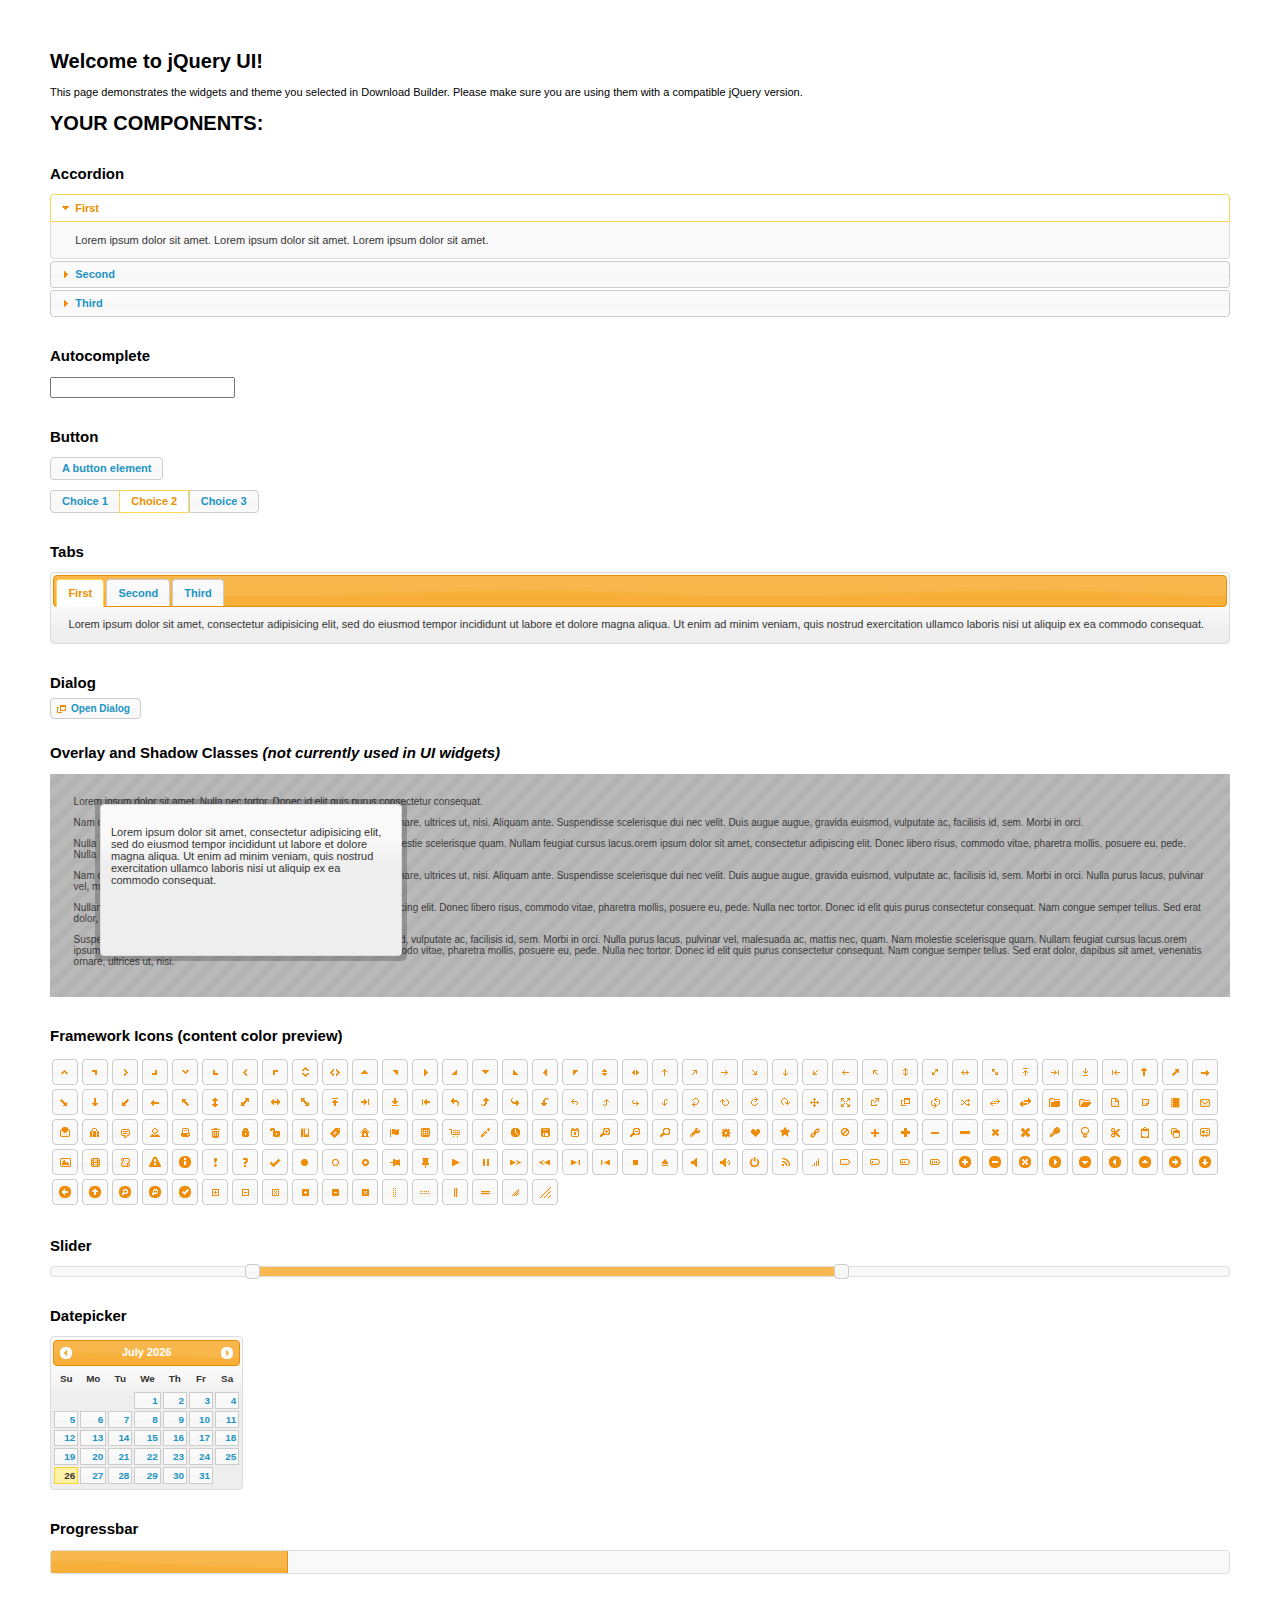
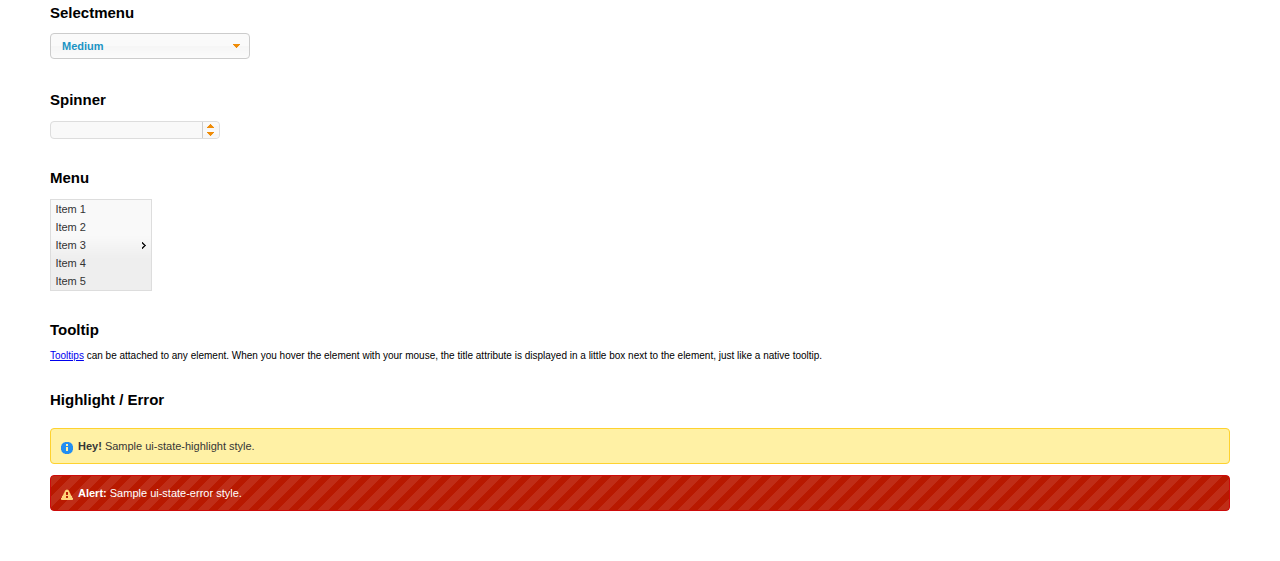
<file: Biodiversity.Web/Scripts/jQueryUI/UI/jquery-ui-1.11.4/index.html>
﻿<!doctype html>
<html lang="us">
<head>
    <meta charset="utf-8">
    <title>jQuery UI Example Page</title>
    <link href="jquery-ui.css" rel="stylesheet">
    <style>
        body {
            font: 62.5% "Trebuchet MS", sans-serif;
            margin: 50px;
        }

        .demoHeaders { margin-top: 2em; }

        #dialog-link {
            padding: .4em 1em .4em 20px;
            position: relative;
            text-decoration: none;
        }

        #dialog-link span.ui-icon {
            left: .2em;
            margin: 0 5px 0 0;
            margin-top: -8px;
            position: absolute;
            top: 50%;
        }

        #icons {
            margin: 0;
            padding: 0;
        }

        #icons li {
            cursor: pointer;
            float: left;
            list-style: none;
            margin: 2px;
            padding: 4px 0;
            position: relative;
        }

        #icons span.ui-icon {
            float: left;
            margin: 0 4px;
        }

        .fakewindowcontain .ui-widget-overlay { position: absolute; }

        select { width: 200px; }
    </style>
</head>
<body>

<h1>Welcome to jQuery UI!</h1>

<div class="ui-widget">
    <p>This page demonstrates the widgets and theme you selected in Download Builder. Please make sure you are using them with a compatible jQuery version.</p>
</div>

<h1>YOUR COMPONENTS:</h1>


<!-- Accordion -->
<h2 class="demoHeaders">Accordion</h2>
<div id="accordion">
    <h3>First</h3>
    <div>Lorem ipsum dolor sit amet. Lorem ipsum dolor sit amet. Lorem ipsum dolor sit amet.</div>
    <h3>Second</h3>
    <div>Phasellus mattis tincidunt nibh.</div>
    <h3>Third</h3>
    <div>Nam dui erat, auctor a, dignissim quis.</div>
</div>


<!-- Autocomplete -->
<h2 class="demoHeaders">Autocomplete</h2>
<div>
    <input id="autocomplete" title="type &quot;a&quot;">
</div>


<!-- Button -->
<h2 class="demoHeaders">Button</h2>
<button id="button">A button element</button>
<form style="margin-top: 1em;">
    <div id="radioset">
        <input type="radio" id="radio1" name="radio"><label for="radio1">Choice 1</label>
        <input type="radio" id="radio2" name="radio" checked="checked"><label for="radio2">Choice 2</label>
        <input type="radio" id="radio3" name="radio"><label for="radio3">Choice 3</label>
    </div>
</form>


<!-- Tabs -->
<h2 class="demoHeaders">Tabs</h2>
<div id="tabs">
    <ul>
        <li>
            <a href="#tabs-1">First</a>
        </li>
        <li>
            <a href="#tabs-2">Second</a>
        </li>
        <li>
            <a href="#tabs-3">Third</a>
        </li>
    </ul>
    <div id="tabs-1">Lorem ipsum dolor sit amet, consectetur adipisicing elit, sed do eiusmod tempor incididunt ut labore et dolore magna aliqua. Ut enim ad minim veniam, quis nostrud exercitation ullamco laboris nisi ut aliquip ex ea commodo consequat.</div>
    <div id="tabs-2">Phasellus mattis tincidunt nibh. Cras orci urna, blandit id, pretium vel, aliquet ornare, felis. Maecenas scelerisque sem non nisl. Fusce sed lorem in enim dictum bibendum.</div>
    <div id="tabs-3">Nam dui erat, auctor a, dignissim quis, sollicitudin eu, felis. Pellentesque nisi urna, interdum eget, sagittis et, consequat vestibulum, lacus. Mauris porttitor ullamcorper augue.</div>
</div>


<!-- Dialog NOTE: Dialog is not generated by UI in this demo so it can be visually styled in themeroller-->
<h2 class="demoHeaders">Dialog</h2>
<p>
    <a href="#" id="dialog-link" class="ui-state-default ui-corner-all"><span class="ui-icon ui-icon-newwin"></span>Open Dialog</a>
</p>

<h2 class="demoHeaders">
    Overlay and Shadow Classes <em>(not currently used in UI widgets)</em>
</h2>
<div style="height: 200px; overflow: hidden; padding: 1% 2%; position: relative; width: 96%;" class="fakewindowcontain">
    <p>Lorem ipsum dolor sit amet, Nulla nec tortor. Donec id elit quis purus consectetur consequat. </p>
    <p>Nam congue semper tellus. Sed erat dolor, dapibus sit amet, venenatis ornare, ultrices ut, nisi. Aliquam ante. Suspendisse scelerisque dui nec velit. Duis augue augue, gravida euismod, vulputate ac, facilisis id, sem. Morbi in orci. </p>
    <p>Nulla purus lacus, pulvinar vel, malesuada ac, mattis nec, quam. Nam molestie scelerisque quam. Nullam feugiat cursus lacus.orem ipsum dolor sit amet, consectetur adipiscing elit. Donec libero risus, commodo vitae, pharetra mollis, posuere eu, pede. Nulla nec tortor. Donec id elit quis purus consectetur consequat. </p>
    <p>Nam congue semper tellus. Sed erat dolor, dapibus sit amet, venenatis ornare, ultrices ut, nisi. Aliquam ante. Suspendisse scelerisque dui nec velit. Duis augue augue, gravida euismod, vulputate ac, facilisis id, sem. Morbi in orci. Nulla purus lacus, pulvinar vel, malesuada ac, mattis nec, quam. Nam molestie scelerisque quam. </p>
    <p>Nullam feugiat cursus lacus.orem ipsum dolor sit amet, consectetur adipiscing elit. Donec libero risus, commodo vitae, pharetra mollis, posuere eu, pede. Nulla nec tortor. Donec id elit quis purus consectetur consequat. Nam congue semper tellus. Sed erat dolor, dapibus sit amet, venenatis ornare, ultrices ut, nisi. Aliquam ante. </p>
    <p>Suspendisse scelerisque dui nec velit. Duis augue augue, gravida euismod, vulputate ac, facilisis id, sem. Morbi in orci. Nulla purus lacus, pulvinar vel, malesuada ac, mattis nec, quam. Nam molestie scelerisque quam. Nullam feugiat cursus lacus.orem ipsum dolor sit amet, consectetur adipiscing elit. Donec libero risus, commodo vitae, pharetra mollis, posuere eu, pede. Nulla nec tortor. Donec id elit quis purus consectetur consequat. Nam congue semper tellus. Sed erat dolor, dapibus sit amet, venenatis ornare, ultrices ut, nisi. </p>

    <!-- ui-dialog -->
    <div class="ui-overlay">
        <div class="ui-widget-overlay"></div>
        <div class="ui-widget-shadow ui-corner-all" style="height: 152px; left: 50px; position: absolute; top: 30px; width: 302px;"></div>
    </div>
    <div style="height: 130px; left: 50px; padding: 10px; position: absolute; top: 30px; width: 280px;" class="ui-widget ui-widget-content ui-corner-all">
        <div class="ui-dialog-content ui-widget-content" style="background: none; border: 0;">
            <p>Lorem ipsum dolor sit amet, consectetur adipisicing elit, sed do eiusmod tempor incididunt ut labore et dolore magna aliqua. Ut enim ad minim veniam, quis nostrud exercitation ullamco laboris nisi ut aliquip ex ea commodo consequat.</p>
        </div>
    </div>

</div>

<!-- ui-dialog -->
<div id="dialog" title="Dialog Title">
    <p>Lorem ipsum dolor sit amet, consectetur adipisicing elit, sed do eiusmod tempor incididunt ut labore et dolore magna aliqua. Ut enim ad minim veniam, quis nostrud exercitation ullamco laboris nisi ut aliquip ex ea commodo consequat.</p>
</div>


<h2 class="demoHeaders">Framework Icons (content color preview)</h2>
<ul id="icons" class="ui-widget ui-helper-clearfix">
<li class="ui-state-default ui-corner-all" title=".ui-icon-carat-1-n">
    <span class="ui-icon ui-icon-carat-1-n"></span></li>
<li class="ui-state-default ui-corner-all" title=".ui-icon-carat-1-ne">
    <span class="ui-icon ui-icon-carat-1-ne"></span></li>
<li class="ui-state-default ui-corner-all" title=".ui-icon-carat-1-e">
    <span class="ui-icon ui-icon-carat-1-e"></span></li>
<li class="ui-state-default ui-corner-all" title=".ui-icon-carat-1-se">
    <span class="ui-icon ui-icon-carat-1-se"></span></li>
<li class="ui-state-default ui-corner-all" title=".ui-icon-carat-1-s">
    <span class="ui-icon ui-icon-carat-1-s"></span></li>
<li class="ui-state-default ui-corner-all" title=".ui-icon-carat-1-sw">
    <span class="ui-icon ui-icon-carat-1-sw"></span></li>
<li class="ui-state-default ui-corner-all" title=".ui-icon-carat-1-w">
    <span class="ui-icon ui-icon-carat-1-w"></span></li>
<li class="ui-state-default ui-corner-all" title=".ui-icon-carat-1-nw">
    <span class="ui-icon ui-icon-carat-1-nw"></span></li>
<li class="ui-state-default ui-corner-all" title=".ui-icon-carat-2-n-s">
    <span class="ui-icon ui-icon-carat-2-n-s"></span></li>
<li class="ui-state-default ui-corner-all" title=".ui-icon-carat-2-e-w">
    <span class="ui-icon ui-icon-carat-2-e-w"></span></li>
<li class="ui-state-default ui-corner-all" title=".ui-icon-triangle-1-n">
    <span class="ui-icon ui-icon-triangle-1-n"></span></li>
<li class="ui-state-default ui-corner-all" title=".ui-icon-triangle-1-ne">
    <span class="ui-icon ui-icon-triangle-1-ne"></span></li>
<li class="ui-state-default ui-corner-all" title=".ui-icon-triangle-1-e">
    <span class="ui-icon ui-icon-triangle-1-e"></span></li>
<li class="ui-state-default ui-corner-all" title=".ui-icon-triangle-1-se">
    <span class="ui-icon ui-icon-triangle-1-se"></span></li>
<li class="ui-state-default ui-corner-all" title=".ui-icon-triangle-1-s">
    <span class="ui-icon ui-icon-triangle-1-s"></span></li>
<li class="ui-state-default ui-corner-all" title=".ui-icon-triangle-1-sw">
    <span class="ui-icon ui-icon-triangle-1-sw"></span></li>
<li class="ui-state-default ui-corner-all" title=".ui-icon-triangle-1-w">
    <span class="ui-icon ui-icon-triangle-1-w"></span></li>
<li class="ui-state-default ui-corner-all" title=".ui-icon-triangle-1-nw">
    <span class="ui-icon ui-icon-triangle-1-nw"></span></li>
<li class="ui-state-default ui-corner-all" title=".ui-icon-triangle-2-n-s">
    <span class="ui-icon ui-icon-triangle-2-n-s"></span></li>
<li class="ui-state-default ui-corner-all" title=".ui-icon-triangle-2-e-w">
    <span class="ui-icon ui-icon-triangle-2-e-w"></span></li>
<li class="ui-state-default ui-corner-all" title=".ui-icon-arrow-1-n">
    <span class="ui-icon ui-icon-arrow-1-n"></span></li>
<li class="ui-state-default ui-corner-all" title=".ui-icon-arrow-1-ne">
    <span class="ui-icon ui-icon-arrow-1-ne"></span></li>
<li class="ui-state-default ui-corner-all" title=".ui-icon-arrow-1-e">
    <span class="ui-icon ui-icon-arrow-1-e"></span></li>
<li class="ui-state-default ui-corner-all" title=".ui-icon-arrow-1-se">
    <span class="ui-icon ui-icon-arrow-1-se"></span></li>
<li class="ui-state-default ui-corner-all" title=".ui-icon-arrow-1-s">
    <span class="ui-icon ui-icon-arrow-1-s"></span></li>
<li class="ui-state-default ui-corner-all" title=".ui-icon-arrow-1-sw">
    <span class="ui-icon ui-icon-arrow-1-sw"></span></li>
<li class="ui-state-default ui-corner-all" title=".ui-icon-arrow-1-w">
    <span class="ui-icon ui-icon-arrow-1-w"></span></li>
<li class="ui-state-default ui-corner-all" title=".ui-icon-arrow-1-nw">
    <span class="ui-icon ui-icon-arrow-1-nw"></span></li>
<li class="ui-state-default ui-corner-all" title=".ui-icon-arrow-2-n-s">
    <span class="ui-icon ui-icon-arrow-2-n-s"></span></li>
<li class="ui-state-default ui-corner-all" title=".ui-icon-arrow-2-ne-sw">
    <span class="ui-icon ui-icon-arrow-2-ne-sw"></span></li>
<li class="ui-state-default ui-corner-all" title=".ui-icon-arrow-2-e-w">
    <span class="ui-icon ui-icon-arrow-2-e-w"></span></li>
<li class="ui-state-default ui-corner-all" title=".ui-icon-arrow-2-se-nw">
    <span class="ui-icon ui-icon-arrow-2-se-nw"></span></li>
<li class="ui-state-default ui-corner-all" title=".ui-icon-arrowstop-1-n">
    <span class="ui-icon ui-icon-arrowstop-1-n"></span></li>
<li class="ui-state-default ui-corner-all" title=".ui-icon-arrowstop-1-e">
    <span class="ui-icon ui-icon-arrowstop-1-e"></span></li>
<li class="ui-state-default ui-corner-all" title=".ui-icon-arrowstop-1-s">
    <span class="ui-icon ui-icon-arrowstop-1-s"></span></li>
<li class="ui-state-default ui-corner-all" title=".ui-icon-arrowstop-1-w">
    <span class="ui-icon ui-icon-arrowstop-1-w"></span></li>
<li class="ui-state-default ui-corner-all" title=".ui-icon-arrowthick-1-n">
    <span class="ui-icon ui-icon-arrowthick-1-n"></span></li>
<li class="ui-state-default ui-corner-all" title=".ui-icon-arrowthick-1-ne">
    <span class="ui-icon ui-icon-arrowthick-1-ne"></span></li>
<li class="ui-state-default ui-corner-all" title=".ui-icon-arrowthick-1-e">
    <span class="ui-icon ui-icon-arrowthick-1-e"></span></li>
<li class="ui-state-default ui-corner-all" title=".ui-icon-arrowthick-1-se">
    <span class="ui-icon ui-icon-arrowthick-1-se"></span></li>
<li class="ui-state-default ui-corner-all" title=".ui-icon-arrowthick-1-s">
    <span class="ui-icon ui-icon-arrowthick-1-s"></span></li>
<li class="ui-state-default ui-corner-all" title=".ui-icon-arrowthick-1-sw">
    <span class="ui-icon ui-icon-arrowthick-1-sw"></span></li>
<li class="ui-state-default ui-corner-all" title=".ui-icon-arrowthick-1-w">
    <span class="ui-icon ui-icon-arrowthick-1-w"></span></li>
<li class="ui-state-default ui-corner-all" title=".ui-icon-arrowthick-1-nw">
    <span class="ui-icon ui-icon-arrowthick-1-nw"></span></li>
<li class="ui-state-default ui-corner-all" title=".ui-icon-arrowthick-2-n-s">
    <span class="ui-icon ui-icon-arrowthick-2-n-s"></span></li>
<li class="ui-state-default ui-corner-all" title=".ui-icon-arrowthick-2-ne-sw">
    <span class="ui-icon ui-icon-arrowthick-2-ne-sw"></span></li>
<li class="ui-state-default ui-corner-all" title=".ui-icon-arrowthick-2-e-w">
    <span class="ui-icon ui-icon-arrowthick-2-e-w"></span></li>
<li class="ui-state-default ui-corner-all" title=".ui-icon-arrowthick-2-se-nw">
    <span class="ui-icon ui-icon-arrowthick-2-se-nw"></span></li>
<li class="ui-state-default ui-corner-all" title=".ui-icon-arrowthickstop-1-n">
    <span class="ui-icon ui-icon-arrowthickstop-1-n"></span></li>
<li class="ui-state-default ui-corner-all" title=".ui-icon-arrowthickstop-1-e">
    <span class="ui-icon ui-icon-arrowthickstop-1-e"></span></li>
<li class="ui-state-default ui-corner-all" title=".ui-icon-arrowthickstop-1-s">
    <span class="ui-icon ui-icon-arrowthickstop-1-s"></span></li>
<li class="ui-state-default ui-corner-all" title=".ui-icon-arrowthickstop-1-w">
    <span class="ui-icon ui-icon-arrowthickstop-1-w"></span></li>
<li class="ui-state-default ui-corner-all" title=".ui-icon-arrowreturnthick-1-w">
    <span class="ui-icon ui-icon-arrowreturnthick-1-w"></span></li>
<li class="ui-state-default ui-corner-all" title=".ui-icon-arrowreturnthick-1-n">
    <span class="ui-icon ui-icon-arrowreturnthick-1-n"></span></li>
<li class="ui-state-default ui-corner-all" title=".ui-icon-arrowreturnthick-1-e">
    <span class="ui-icon ui-icon-arrowreturnthick-1-e"></span></li>
<li class="ui-state-default ui-corner-all" title=".ui-icon-arrowreturnthick-1-s">
    <span class="ui-icon ui-icon-arrowreturnthick-1-s"></span></li>
<li class="ui-state-default ui-corner-all" title=".ui-icon-arrowreturn-1-w">
    <span class="ui-icon ui-icon-arrowreturn-1-w"></span></li>
<li class="ui-state-default ui-corner-all" title=".ui-icon-arrowreturn-1-n">
    <span class="ui-icon ui-icon-arrowreturn-1-n"></span></li>
<li class="ui-state-default ui-corner-all" title=".ui-icon-arrowreturn-1-e">
    <span class="ui-icon ui-icon-arrowreturn-1-e"></span></li>
<li class="ui-state-default ui-corner-all" title=".ui-icon-arrowreturn-1-s">
    <span class="ui-icon ui-icon-arrowreturn-1-s"></span></li>
<li class="ui-state-default ui-corner-all" title=".ui-icon-arrowrefresh-1-w">
    <span class="ui-icon ui-icon-arrowrefresh-1-w"></span></li>
<li class="ui-state-default ui-corner-all" title=".ui-icon-arrowrefresh-1-n">
    <span class="ui-icon ui-icon-arrowrefresh-1-n"></span></li>
<li class="ui-state-default ui-corner-all" title=".ui-icon-arrowrefresh-1-e">
    <span class="ui-icon ui-icon-arrowrefresh-1-e"></span></li>
<li class="ui-state-default ui-corner-all" title=".ui-icon-arrowrefresh-1-s">
    <span class="ui-icon ui-icon-arrowrefresh-1-s"></span></li>
<li class="ui-state-default ui-corner-all" title=".ui-icon-arrow-4">
    <span class="ui-icon ui-icon-arrow-4"></span></li>
<li class="ui-state-default ui-corner-all" title=".ui-icon-arrow-4-diag">
    <span class="ui-icon ui-icon-arrow-4-diag"></span></li>
<li class="ui-state-default ui-corner-all" title=".ui-icon-extlink">
    <span class="ui-icon ui-icon-extlink"></span></li>
<li class="ui-state-default ui-corner-all" title=".ui-icon-newwin">
    <span class="ui-icon ui-icon-newwin"></span></li>
<li class="ui-state-default ui-corner-all" title=".ui-icon-refresh">
    <span class="ui-icon ui-icon-refresh"></span></li>
<li class="ui-state-default ui-corner-all" title=".ui-icon-shuffle">
    <span class="ui-icon ui-icon-shuffle"></span></li>
<li class="ui-state-default ui-corner-all" title=".ui-icon-transfer-e-w">
    <span class="ui-icon ui-icon-transfer-e-w"></span></li>
<li class="ui-state-default ui-corner-all" title=".ui-icon-transferthick-e-w">
    <span class="ui-icon ui-icon-transferthick-e-w"></span></li>
<li class="ui-state-default ui-corner-all" title=".ui-icon-folder-collapsed">
    <span class="ui-icon ui-icon-folder-collapsed"></span></li>
<li class="ui-state-default ui-corner-all" title=".ui-icon-folder-open">
    <span class="ui-icon ui-icon-folder-open"></span></li>
<li class="ui-state-default ui-corner-all" title=".ui-icon-document">
    <span class="ui-icon ui-icon-document"></span></li>
<li class="ui-state-default ui-corner-all" title=".ui-icon-document-b">
    <span class="ui-icon ui-icon-document-b"></span></li>
<li class="ui-state-default ui-corner-all" title=".ui-icon-note">
    <span class="ui-icon ui-icon-note"></span></li>
<li class="ui-state-default ui-corner-all" title=".ui-icon-mail-closed">
    <span class="ui-icon ui-icon-mail-closed"></span></li>
<li class="ui-state-default ui-corner-all" title=".ui-icon-mail-open">
    <span class="ui-icon ui-icon-mail-open"></span></li>
<li class="ui-state-default ui-corner-all" title=".ui-icon-suitcase">
    <span class="ui-icon ui-icon-suitcase"></span></li>
<li class="ui-state-default ui-corner-all" title=".ui-icon-comment">
    <span class="ui-icon ui-icon-comment"></span></li>
<li class="ui-state-default ui-corner-all" title=".ui-icon-person">
    <span class="ui-icon ui-icon-person"></span></li>
<li class="ui-state-default ui-corner-all" title=".ui-icon-print">
    <span class="ui-icon ui-icon-print"></span></li>
<li class="ui-state-default ui-corner-all" title=".ui-icon-trash">
    <span class="ui-icon ui-icon-trash"></span></li>
<li class="ui-state-default ui-corner-all" title=".ui-icon-locked">
    <span class="ui-icon ui-icon-locked"></span></li>
<li class="ui-state-default ui-corner-all" title=".ui-icon-unlocked">
    <span class="ui-icon ui-icon-unlocked"></span></li>
<li class="ui-state-default ui-corner-all" title=".ui-icon-bookmark">
    <span class="ui-icon ui-icon-bookmark"></span></li>
<li class="ui-state-default ui-corner-all" title=".ui-icon-tag">
    <span class="ui-icon ui-icon-tag"></span></li>
<li class="ui-state-default ui-corner-all" title=".ui-icon-home">
    <span class="ui-icon ui-icon-home"></span></li>
<li class="ui-state-default ui-corner-all" title=".ui-icon-flag">
    <span class="ui-icon ui-icon-flag"></span></li>
<li class="ui-state-default ui-corner-all" title=".ui-icon-calculator">
    <span class="ui-icon ui-icon-calculator"></span></li>
<li class="ui-state-default ui-corner-all" title=".ui-icon-cart">
    <span class="ui-icon ui-icon-cart"></span></li>
<li class="ui-state-default ui-corner-all" title=".ui-icon-pencil">
    <span class="ui-icon ui-icon-pencil"></span></li>
<li class="ui-state-default ui-corner-all" title=".ui-icon-clock">
    <span class="ui-icon ui-icon-clock"></span></li>
<li class="ui-state-default ui-corner-all" title=".ui-icon-disk">
    <span class="ui-icon ui-icon-disk"></span></li>
<li class="ui-state-default ui-corner-all" title=".ui-icon-calendar">
    <span class="ui-icon ui-icon-calendar"></span></li>
<li class="ui-state-default ui-corner-all" title=".ui-icon-zoomin">
    <span class="ui-icon ui-icon-zoomin"></span></li>
<li class="ui-state-default ui-corner-all" title=".ui-icon-zoomout">
    <span class="ui-icon ui-icon-zoomout"></span></li>
<li class="ui-state-default ui-corner-all" title=".ui-icon-search">
    <span class="ui-icon ui-icon-search"></span></li>
<li class="ui-state-default ui-corner-all" title=".ui-icon-wrench">
    <span class="ui-icon ui-icon-wrench"></span></li>
<li class="ui-state-default ui-corner-all" title=".ui-icon-gear">
    <span class="ui-icon ui-icon-gear"></span></li>
<li class="ui-state-default ui-corner-all" title=".ui-icon-heart">
    <span class="ui-icon ui-icon-heart"></span></li>
<li class="ui-state-default ui-corner-all" title=".ui-icon-star">
    <span class="ui-icon ui-icon-star"></span></li>
<li class="ui-state-default ui-corner-all" title=".ui-icon-link">
    <span class="ui-icon ui-icon-link"></span></li>
<li class="ui-state-default ui-corner-all" title=".ui-icon-cancel">
    <span class="ui-icon ui-icon-cancel"></span></li>
<li class="ui-state-default ui-corner-all" title=".ui-icon-plus">
    <span class="ui-icon ui-icon-plus"></span></li>
<li class="ui-state-default ui-corner-all" title=".ui-icon-plusthick">
    <span class="ui-icon ui-icon-plusthick"></span></li>
<li class="ui-state-default ui-corner-all" title=".ui-icon-minus">
    <span class="ui-icon ui-icon-minus"></span></li>
<li class="ui-state-default ui-corner-all" title=".ui-icon-minusthick">
    <span class="ui-icon ui-icon-minusthick"></span></li>
<li class="ui-state-default ui-corner-all" title=".ui-icon-close">
    <span class="ui-icon ui-icon-close"></span></li>
<li class="ui-state-default ui-corner-all" title=".ui-icon-closethick">
    <span class="ui-icon ui-icon-closethick"></span></li>
<li class="ui-state-default ui-corner-all" title=".ui-icon-key">
    <span class="ui-icon ui-icon-key"></span></li>
<li class="ui-state-default ui-corner-all" title=".ui-icon-lightbulb">
    <span class="ui-icon ui-icon-lightbulb"></span></li>
<li class="ui-state-default ui-corner-all" title=".ui-icon-scissors">
    <span class="ui-icon ui-icon-scissors"></span></li>
<li class="ui-state-default ui-corner-all" title=".ui-icon-clipboard">
    <span class="ui-icon ui-icon-clipboard"></span></li>
<li class="ui-state-default ui-corner-all" title=".ui-icon-copy">
    <span class="ui-icon ui-icon-copy"></span></li>
<li class="ui-state-default ui-corner-all" title=".ui-icon-contact">
    <span class="ui-icon ui-icon-contact"></span></li>
<li class="ui-state-default ui-corner-all" title=".ui-icon-image">
    <span class="ui-icon ui-icon-image"></span></li>
<li class="ui-state-default ui-corner-all" title=".ui-icon-video">
    <span class="ui-icon ui-icon-video"></span></li>
<li class="ui-state-default ui-corner-all" title=".ui-icon-script">
    <span class="ui-icon ui-icon-script"></span></li>
<li class="ui-state-default ui-corner-all" title=".ui-icon-alert">
    <span class="ui-icon ui-icon-alert"></span></li>
<li class="ui-state-default ui-corner-all" title=".ui-icon-info">
    <span class="ui-icon ui-icon-info"></span></li>
<li class="ui-state-default ui-corner-all" title=".ui-icon-notice">
    <span class="ui-icon ui-icon-notice"></span></li>
<li class="ui-state-default ui-corner-all" title=".ui-icon-help">
    <span class="ui-icon ui-icon-help"></span></li>
<li class="ui-state-default ui-corner-all" title=".ui-icon-check">
    <span class="ui-icon ui-icon-check"></span></li>
<li class="ui-state-default ui-corner-all" title=".ui-icon-bullet">
    <span class="ui-icon ui-icon-bullet"></span></li>
<li class="ui-state-default ui-corner-all" title=".ui-icon-radio-off">
    <span class="ui-icon ui-icon-radio-off"></span></li>
<li class="ui-state-default ui-corner-all" title=".ui-icon-radio-on">
    <span class="ui-icon ui-icon-radio-on"></span></li>
<li class="ui-state-default ui-corner-all" title=".ui-icon-pin-w">
    <span class="ui-icon ui-icon-pin-w"></span></li>
<li class="ui-state-default ui-corner-all" title=".ui-icon-pin-s">
    <span class="ui-icon ui-icon-pin-s"></span></li>
<li class="ui-state-default ui-corner-all" title=".ui-icon-play">
    <span class="ui-icon ui-icon-play"></span></li>
<li class="ui-state-default ui-corner-all" title=".ui-icon-pause">
    <span class="ui-icon ui-icon-pause"></span></li>
<li class="ui-state-default ui-corner-all" title=".ui-icon-seek-next">
    <span class="ui-icon ui-icon-seek-next"></span></li>
<li class="ui-state-default ui-corner-all" title=".ui-icon-seek-prev">
    <span class="ui-icon ui-icon-seek-prev"></span></li>
<li class="ui-state-default ui-corner-all" title=".ui-icon-seek-end">
    <span class="ui-icon ui-icon-seek-end"></span></li>
<li class="ui-state-default ui-corner-all" title=".ui-icon-seek-first">
    <span class="ui-icon ui-icon-seek-first"></span></li>
<li class="ui-state-default ui-corner-all" title=".ui-icon-stop">
    <span class="ui-icon ui-icon-stop"></span></li>
<li class="ui-state-default ui-corner-all" title=".ui-icon-eject">
    <span class="ui-icon ui-icon-eject"></span></li>
<li class="ui-state-default ui-corner-all" title=".ui-icon-volume-off">
    <span class="ui-icon ui-icon-volume-off"></span></li>
<li class="ui-state-default ui-corner-all" title=".ui-icon-volume-on">
    <span class="ui-icon ui-icon-volume-on"></span></li>
<li class="ui-state-default ui-corner-all" title=".ui-icon-power">
    <span class="ui-icon ui-icon-power"></span></li>
<li class="ui-state-default ui-corner-all" title=".ui-icon-signal-diag">
    <span class="ui-icon ui-icon-signal-diag"></span></li>
<li class="ui-state-default ui-corner-all" title=".ui-icon-signal">
    <span class="ui-icon ui-icon-signal"></span></li>
<li class="ui-state-default ui-corner-all" title=".ui-icon-battery-0">
    <span class="ui-icon ui-icon-battery-0"></span></li>
<li class="ui-state-default ui-corner-all" title=".ui-icon-battery-1">
    <span class="ui-icon ui-icon-battery-1"></span></li>
<li class="ui-state-default ui-corner-all" title=".ui-icon-battery-2">
    <span class="ui-icon ui-icon-battery-2"></span></li>
<li class="ui-state-default ui-corner-all" title=".ui-icon-battery-3">
    <span class="ui-icon ui-icon-battery-3"></span></li>
<li class="ui-state-default ui-corner-all" title=".ui-icon-circle-plus">
    <span class="ui-icon ui-icon-circle-plus"></span></li>
<li class="ui-state-default ui-corner-all" title=".ui-icon-circle-minus">
    <span class="ui-icon ui-icon-circle-minus"></span></li>
<li class="ui-state-default ui-corner-all" title=".ui-icon-circle-close">
    <span class="ui-icon ui-icon-circle-close"></span></li>
<li class="ui-state-default ui-corner-all" title=".ui-icon-circle-triangle-e">
    <span class="ui-icon ui-icon-circle-triangle-e"></span></li>
<li class="ui-state-default ui-corner-all" title=".ui-icon-circle-triangle-s">
    <span class="ui-icon ui-icon-circle-triangle-s"></span></li>
<li class="ui-state-default ui-corner-all" title=".ui-icon-circle-triangle-w">
    <span class="ui-icon ui-icon-circle-triangle-w"></span></li>
<li class="ui-state-default ui-corner-all" title=".ui-icon-circle-triangle-n">
    <span class="ui-icon ui-icon-circle-triangle-n"></span></li>
<li class="ui-state-default ui-corner-all" title=".ui-icon-circle-arrow-e">
    <span class="ui-icon ui-icon-circle-arrow-e"></span></li>
<li class="ui-state-default ui-corner-all" title=".ui-icon-circle-arrow-s">
    <span class="ui-icon ui-icon-circle-arrow-s"></span></li>
<li class="ui-state-default ui-corner-all" title=".ui-icon-circle-arrow-w">
    <span class="ui-icon ui-icon-circle-arrow-w"></span></li>
<li class="ui-state-default ui-corner-all" title=".ui-icon-circle-arrow-n">
    <span class="ui-icon ui-icon-circle-arrow-n"></span></li>
<li class="ui-state-default ui-corner-all" title=".ui-icon-circle-zoomin">
    <span class="ui-icon ui-icon-circle-zoomin"></span></li>
<li class="ui-state-default ui-corner-all" title=".ui-icon-circle-zoomout">
    <span class="ui-icon ui-icon-circle-zoomout"></span></li>
<li class="ui-state-default ui-corner-all" title=".ui-icon-circle-check">
    <span class="ui-icon ui-icon-circle-check"></span></li>
<li class="ui-state-default ui-corner-all" title=".ui-icon-circlesmall-plus">
    <span class="ui-icon ui-icon-circlesmall-plus"></span></li>
<li class="ui-state-default ui-corner-all" title=".ui-icon-circlesmall-minus">
    <span class="ui-icon ui-icon-circlesmall-minus"></span></li>
<li class="ui-state-default ui-corner-all" title=".ui-icon-circlesmall-close">
    <span class="ui-icon ui-icon-circlesmall-close"></span></li>
<li class="ui-state-default ui-corner-all" title=".ui-icon-squaresmall-plus">
    <span class="ui-icon ui-icon-squaresmall-plus"></span></li>
<li class="ui-state-default ui-corner-all" title=".ui-icon-squaresmall-minus">
    <span class="ui-icon ui-icon-squaresmall-minus"></span></li>
<li class="ui-state-default ui-corner-all" title=".ui-icon-squaresmall-close">
    <span class="ui-icon ui-icon-squaresmall-close"></span></li>
<li class="ui-state-default ui-corner-all" title=".ui-icon-grip-dotted-vertical">
    <span class="ui-icon ui-icon-grip-dotted-vertical"></span></li>
<li class="ui-state-default ui-corner-all" title=".ui-icon-grip-dotted-horizontal">
    <span class="ui-icon ui-icon-grip-dotted-horizontal"></span></li>
<li class="ui-state-default ui-corner-all" title=".ui-icon-grip-solid-vertical">
    <span class="ui-icon ui-icon-grip-solid-vertical"></span></li>
<li class="ui-state-default ui-corner-all" title=".ui-icon-grip-solid-horizontal">
    <span class="ui-icon ui-icon-grip-solid-horizontal"></span></li>
<li class="ui-state-default ui-corner-all" title=".ui-icon-gripsmall-diagonal-se">
    <span class="ui-icon ui-icon-gripsmall-diagonal-se"></span></li>
<li class="ui-state-default ui-corner-all" title=".ui-icon-grip-diagonal-se">
    <span class="ui-icon ui-icon-grip-diagonal-se"></span></li>
</ul>


<!-- Slider -->
<h2 class="demoHeaders">Slider</h2>
<div id="slider"></div>


<!-- Datepicker -->
<h2 class="demoHeaders">Datepicker</h2>
<div id="datepicker"></div>


<!-- Progressbar -->
<h2 class="demoHeaders">Progressbar</h2>
<div id="progressbar"></div>


<!-- Progressbar -->
<h2 class="demoHeaders">Selectmenu</h2>
<select id="selectmenu">
    <option>Slower</option>
    <option>Slow</option>
    <option selected="selected">Medium</option>
    <option>Fast</option>
    <option>Faster</option>
</select>


<!-- Spinner -->
<h2 class="demoHeaders">Spinner</h2>
<input id="spinner">


<!-- Menu -->
<h2 class="demoHeaders">Menu</h2>
<ul style="width: 100px;" id="menu">
    <li>Item 1</li>
    <li>Item 2</li>
    <li>
        Item 3
        <ul>
            <li>Item 3-1</li>
            <li>Item 3-2</li>
            <li>Item 3-3</li>
            <li>Item 3-4</li>
            <li>Item 3-5</li>
        </ul>
    </li>
    <li>Item 4</li>
    <li>Item 5</li>
</ul>


<!-- Tooltip -->
<h2 class="demoHeaders">Tooltip</h2>
<p id="tooltip">
    <a href="#" title="That&apos;s what this widget is">Tooltips</a> can be attached to any element. When you hover
    the element with your mouse, the title attribute is displayed in a little box next to the element, just like a native tooltip.
</p>


<!-- Highlight / Error -->
<h2 class="demoHeaders">Highlight / Error</h2>
<div class="ui-widget">
    <div class="ui-state-highlight ui-corner-all" style="margin-top: 20px; padding: 0 .7em;">
        <p>
            <span class="ui-icon ui-icon-info" style="float: left; margin-right: .3em;"></span>
            <strong>Hey!</strong> Sample ui-state-highlight style.
        </p>
    </div>
</div>
<br>
<div class="ui-widget">
    <div class="ui-state-error ui-corner-all" style="padding: 0 .7em;">
        <p>
            <span class="ui-icon ui-icon-alert" style="float: left; margin-right: .3em;"></span>
            <strong>Alert:</strong> Sample ui-state-error style.
        </p>
    </div>
</div>

<script src="external/jquery/jquery.js"></script>
<script src="jquery-ui.js"></script>
<script>

    $("#accordion").accordion();


    var availableTags = [
        "ActionScript",
        "AppleScript",
        "Asp",
        "BASIC",
        "C",
        "C++",
        "Clojure",
        "COBOL",
        "ColdFusion",
        "Erlang",
        "Fortran",
        "Groovy",
        "Haskell",
        "Java",
        "JavaScript",
        "Lisp",
        "Perl",
        "PHP",
        "Python",
        "Ruby",
        "Scala",
        "Scheme"
    ];
    $("#autocomplete").autocomplete({
        source: availableTags
    });


    $("#button").button();
    $("#radioset").buttonset();


    $("#tabs").tabs();


    $("#dialog").dialog({
        autoOpen: false,
        width: 400,
        buttons: [
            {
                text: "Ok",
                click: function() {
                    $(this).dialog("close");
                }
            },
            {
                text: "Cancel",
                click: function() {
                    $(this).dialog("close");
                }
            }
        ]
    });

// Link to open the dialog
    $("#dialog-link").click(function(event) {
        $("#dialog").dialog("open");
        event.preventDefault();
    });


    $("#datepicker").datepicker({
        inline: true
    });


    $("#slider").slider({
        range: true,
        values: [17, 67]
    });


    $("#progressbar").progressbar({
        value: 20
    });


    $("#spinner").spinner();


    $("#menu").menu();


    $("#tooltip").tooltip();


    $("#selectmenu").selectmenu();


// Hover states on the static widgets
    $("#dialog-link, #icons li").hover(
        function() {
            $(this).addClass("ui-state-hover");
        },
        function() {
            $(this).removeClass("ui-state-hover");
        }
    );
</script>
</body>
</html>
</file>
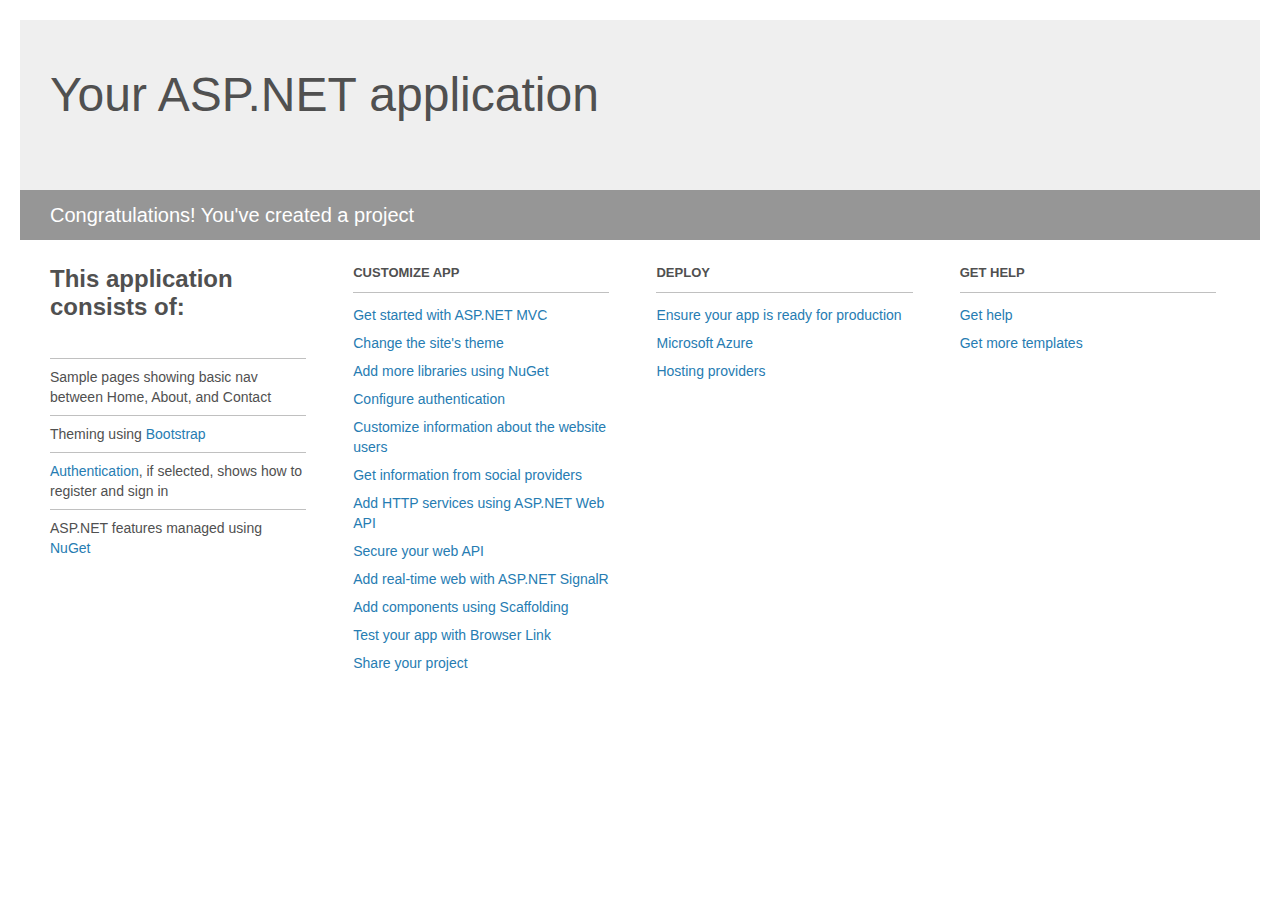
<file: Biodiversity.Web/Project_Readme.html>
﻿<!DOCTYPE html>
<html lang="en">
<head>
    <meta charset="utf-8"/>
    <title>Your ASP.NET application</title>
    <style>
        body {
            background: #fff;
            color: #505050;
            font: 14px 'Segoe UI', tahoma, arial, helvetica, sans-serif;
            margin: 20px;
            padding: 0;
        }

        #header {
            background: #efefef;
            padding: 0;
        }

        h1 {
            font-size: 48px;
            font-weight: normal;
            line-height: 150px;
            margin: 0;
            padding: 0 30px;
        }

        p {
            background: #969696;
            color: #fff;
            font-size: 20px;
            line-height: 50px;
            padding: 0 30px;
        }

        #main { padding: 5px 30px; }

        .section {
            float: left;
            margin: 0 0 0 4%;
            width: 21.7%;
        }

        .section h2 {
            border-bottom: 1px solid silver;
            font-size: 13px;
            margin: 0;
            margin-bottom: 8px;
            padding-bottom: 12px;
            text-transform: uppercase;
        }

        .section.first { margin-left: 0; }

        .section.first h2 {
            border: none;
            font-size: 24px;
            margin-bottom: 25px;
            text-transform: none;
        }

        .section.first li {
            border-top: 1px solid silver;
            padding: 8px 0;
        }

        .section.last { margin-right: 0; }

        ul {
            line-height: 20px;
            list-style: none;
            margin: 0;
            padding: 0;
        }

        li { padding: 4px 0; }

        a {
            color: #267cb2;
            text-decoration: none;
        }

        a:hover { text-decoration: underline; }
    </style>
</head>
<body>

<div id="header">
    <h1>Your ASP.NET application</h1>
    <p>Congratulations! You've created a project</p>
</div>

<div id="main">
    <div class="section first">
        <h2>This application consists of:</h2>
        <ul>
            <li>Sample pages showing basic nav between Home, About, and Contact</li>
            <li>Theming using <a href="http://go.microsoft.com/fwlink/?LinkID=615519">Bootstrap</a></li>
            <li><a href="http://go.microsoft.com/fwlink/?LinkID=615520">Authentication</a>, if selected, shows how to register and sign in</li>
            <li>ASP.NET features managed using <a href="http://go.microsoft.com/fwlink/?LinkID=320756">NuGet</a></li>
        </ul>
    </div>

    <div class="section">
        <h2>Customize app</h2>
        <ul>
            <li>
                <a href="http://go.microsoft.com/fwlink/?LinkID=615541">Get started with ASP.NET MVC</a>
            </li>
            <li>
                <a href="http://go.microsoft.com/fwlink/?LinkID=615523">Change the site's theme</a>
            </li>
            <li>
                <a href="http://go.microsoft.com/fwlink/?LinkID=615524">Add more libraries using NuGet</a>
            </li>
            <li>
                <a href="http://go.microsoft.com/fwlink/?LinkID=615542">Configure authentication</a>
            </li>
            <li>
                <a href="http://go.microsoft.com/fwlink/?LinkID=615526">Customize information about the website users</a>
            </li>
            <li>
                <a href="http://go.microsoft.com/fwlink/?LinkID=615527">Get information from social providers</a>
            </li>
            <li>
                <a href="http://go.microsoft.com/fwlink/?LinkID=615528">Add HTTP services using ASP.NET Web API</a>
            </li>
            <li>
                <a href="http://go.microsoft.com/fwlink/?LinkID=615529">Secure your web API</a>
            </li>
            <li>
                <a href="http://go.microsoft.com/fwlink/?LinkID=615530">Add real-time web with ASP.NET SignalR</a>
            </li>
            <li>
                <a href="http://go.microsoft.com/fwlink/?LinkID=615531">Add components using Scaffolding</a>
            </li>
            <li>
                <a href="http://go.microsoft.com/fwlink/?LinkID=615532">Test your app with Browser Link</a>
            </li>
            <li>
                <a href="http://go.microsoft.com/fwlink/?LinkID=615533">Share your project</a>
            </li>
        </ul>
    </div>

    <div class="section">
        <h2>Deploy</h2>
        <ul>
            <li>
                <a href="http://go.microsoft.com/fwlink/?LinkID=615534">Ensure your app is ready for production</a>
            </li>
            <li>
                <a href="http://go.microsoft.com/fwlink/?LinkID=615535">Microsoft Azure</a>
            </li>
            <li>
                <a href="http://go.microsoft.com/fwlink/?LinkID=615536">Hosting providers</a>
            </li>
        </ul>
    </div>

    <div class="section last">
        <h2>Get help</h2>
        <ul>
            <li>
                <a href="http://go.microsoft.com/fwlink/?LinkID=615537">Get help</a>
            </li>
            <li>
                <a href="http://go.microsoft.com/fwlink/?LinkID=615538">Get more templates</a>
            </li>
        </ul>
    </div>
</div>

</body>
</html>
</file>
